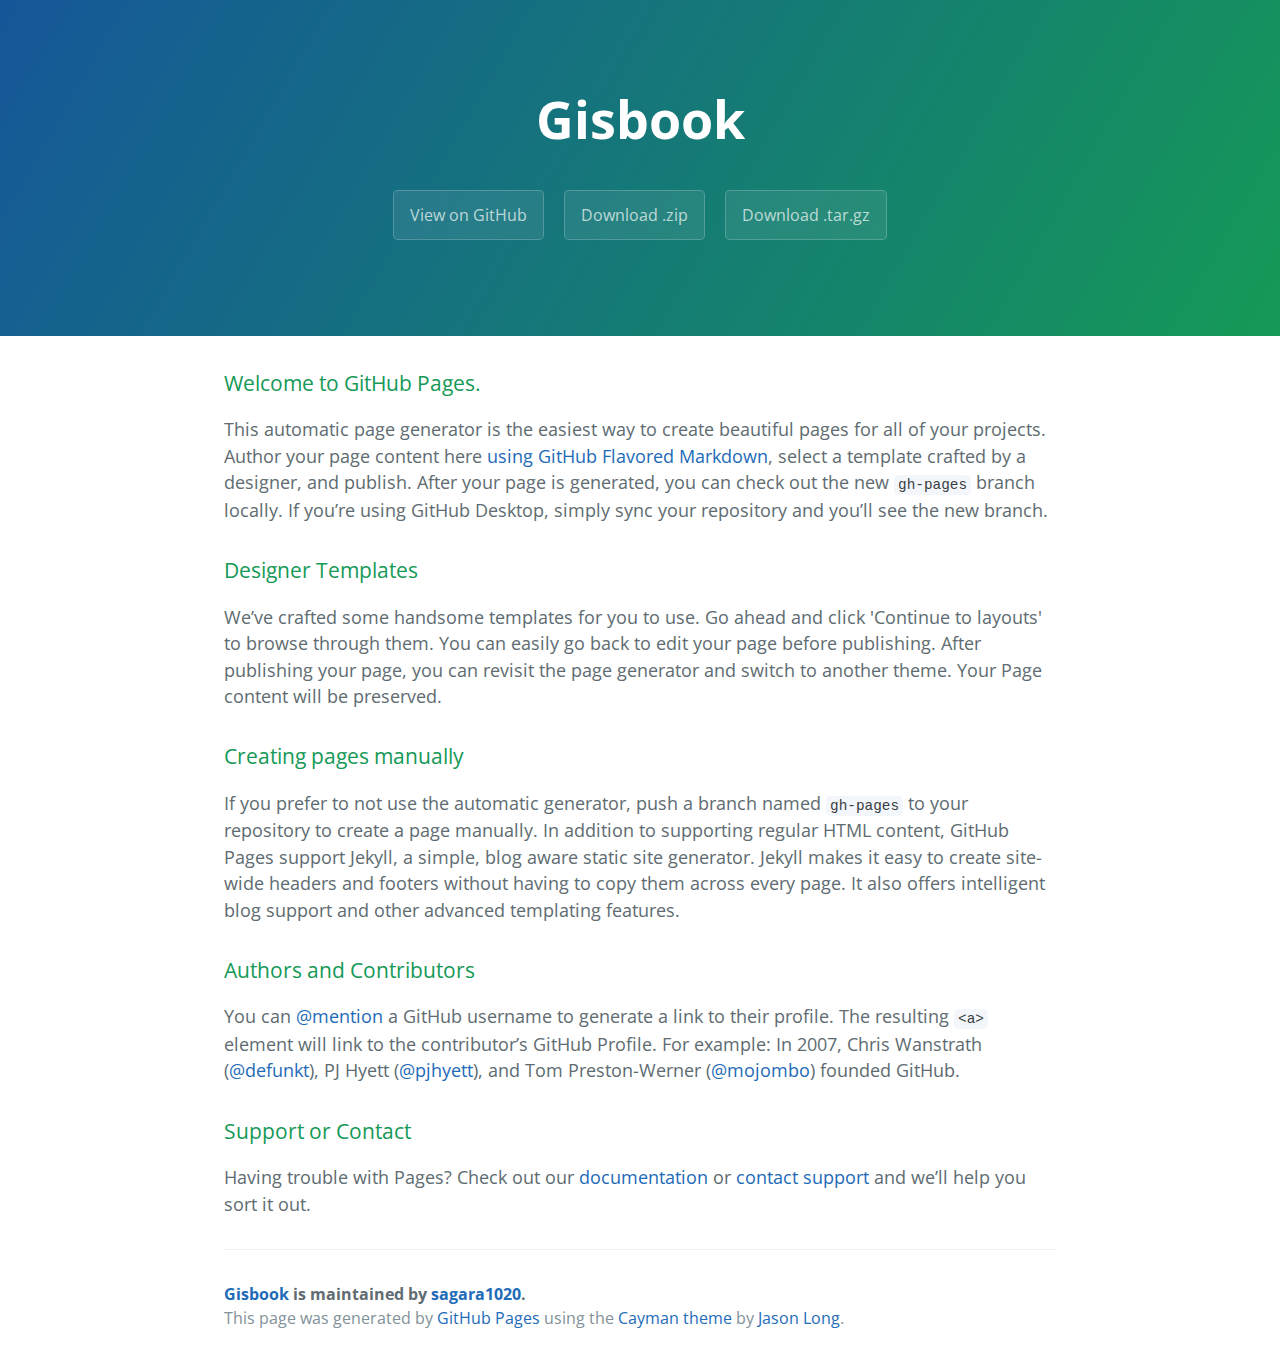
<file: index.html>
<!DOCTYPE html>
<html lang="en-us">
  <head>
    <meta charset="UTF-8">
    <title>Gisbook by sagara1020</title>
    <meta name="viewport" content="width=device-width, initial-scale=1">
    <link rel="stylesheet" type="text/css" href="stylesheets/normalize.css" media="screen">
    <link href='https://fonts.googleapis.com/css?family=Open+Sans:400,700' rel='stylesheet' type='text/css'>
    <link rel="stylesheet" type="text/css" href="stylesheets/stylesheet.css" media="screen">
    <link rel="stylesheet" type="text/css" href="stylesheets/github-light.css" media="screen">
  </head>
  <body>
    <section class="page-header">
      <h1 class="project-name">Gisbook</h1>
      <h2 class="project-tagline"></h2>
      <a href="https://github.com/sagara1020/gisbook" class="btn">View on GitHub</a>
      <a href="https://github.com/sagara1020/gisbook/zipball/master" class="btn">Download .zip</a>
      <a href="https://github.com/sagara1020/gisbook/tarball/master" class="btn">Download .tar.gz</a>
    </section>

    <section class="main-content">
      <h3>
<a id="welcome-to-github-pages" class="anchor" href="#welcome-to-github-pages" aria-hidden="true"><span class="octicon octicon-link"></span></a>Welcome to GitHub Pages.</h3>

<p>This automatic page generator is the easiest way to create beautiful pages for all of your projects. Author your page content here <a href="https://guides.github.com/features/mastering-markdown/">using GitHub Flavored Markdown</a>, select a template crafted by a designer, and publish. After your page is generated, you can check out the new <code>gh-pages</code> branch locally. If you’re using GitHub Desktop, simply sync your repository and you’ll see the new branch.</p>

<h3>
<a id="designer-templates" class="anchor" href="#designer-templates" aria-hidden="true"><span class="octicon octicon-link"></span></a>Designer Templates</h3>

<p>We’ve crafted some handsome templates for you to use. Go ahead and click 'Continue to layouts' to browse through them. You can easily go back to edit your page before publishing. After publishing your page, you can revisit the page generator and switch to another theme. Your Page content will be preserved.</p>

<h3>
<a id="creating-pages-manually" class="anchor" href="#creating-pages-manually" aria-hidden="true"><span class="octicon octicon-link"></span></a>Creating pages manually</h3>

<p>If you prefer to not use the automatic generator, push a branch named <code>gh-pages</code> to your repository to create a page manually. In addition to supporting regular HTML content, GitHub Pages support Jekyll, a simple, blog aware static site generator. Jekyll makes it easy to create site-wide headers and footers without having to copy them across every page. It also offers intelligent blog support and other advanced templating features.</p>

<h3>
<a id="authors-and-contributors" class="anchor" href="#authors-and-contributors" aria-hidden="true"><span class="octicon octicon-link"></span></a>Authors and Contributors</h3>

<p>You can <a href="https://github.com/blog/821" class="user-mention">@mention</a> a GitHub username to generate a link to their profile. The resulting <code>&lt;a&gt;</code> element will link to the contributor’s GitHub Profile. For example: In 2007, Chris Wanstrath (<a href="https://github.com/defunkt" class="user-mention">@defunkt</a>), PJ Hyett (<a href="https://github.com/pjhyett" class="user-mention">@pjhyett</a>), and Tom Preston-Werner (<a href="https://github.com/mojombo" class="user-mention">@mojombo</a>) founded GitHub.</p>

<h3>
<a id="support-or-contact" class="anchor" href="#support-or-contact" aria-hidden="true"><span class="octicon octicon-link"></span></a>Support or Contact</h3>

<p>Having trouble with Pages? Check out our <a href="https://help.github.com/pages">documentation</a> or <a href="https://github.com/contact">contact support</a> and we’ll help you sort it out.</p>

      <footer class="site-footer">
        <span class="site-footer-owner"><a href="https://github.com/sagara1020/gisbook">Gisbook</a> is maintained by <a href="https://github.com/sagara1020">sagara1020</a>.</span>

        <span class="site-footer-credits">This page was generated by <a href="https://pages.github.com">GitHub Pages</a> using the <a href="https://github.com/jasonlong/cayman-theme">Cayman theme</a> by <a href="https://twitter.com/jasonlong">Jason Long</a>.</span>
      </footer>

    </section>

  
  </body>
</html>
</file>
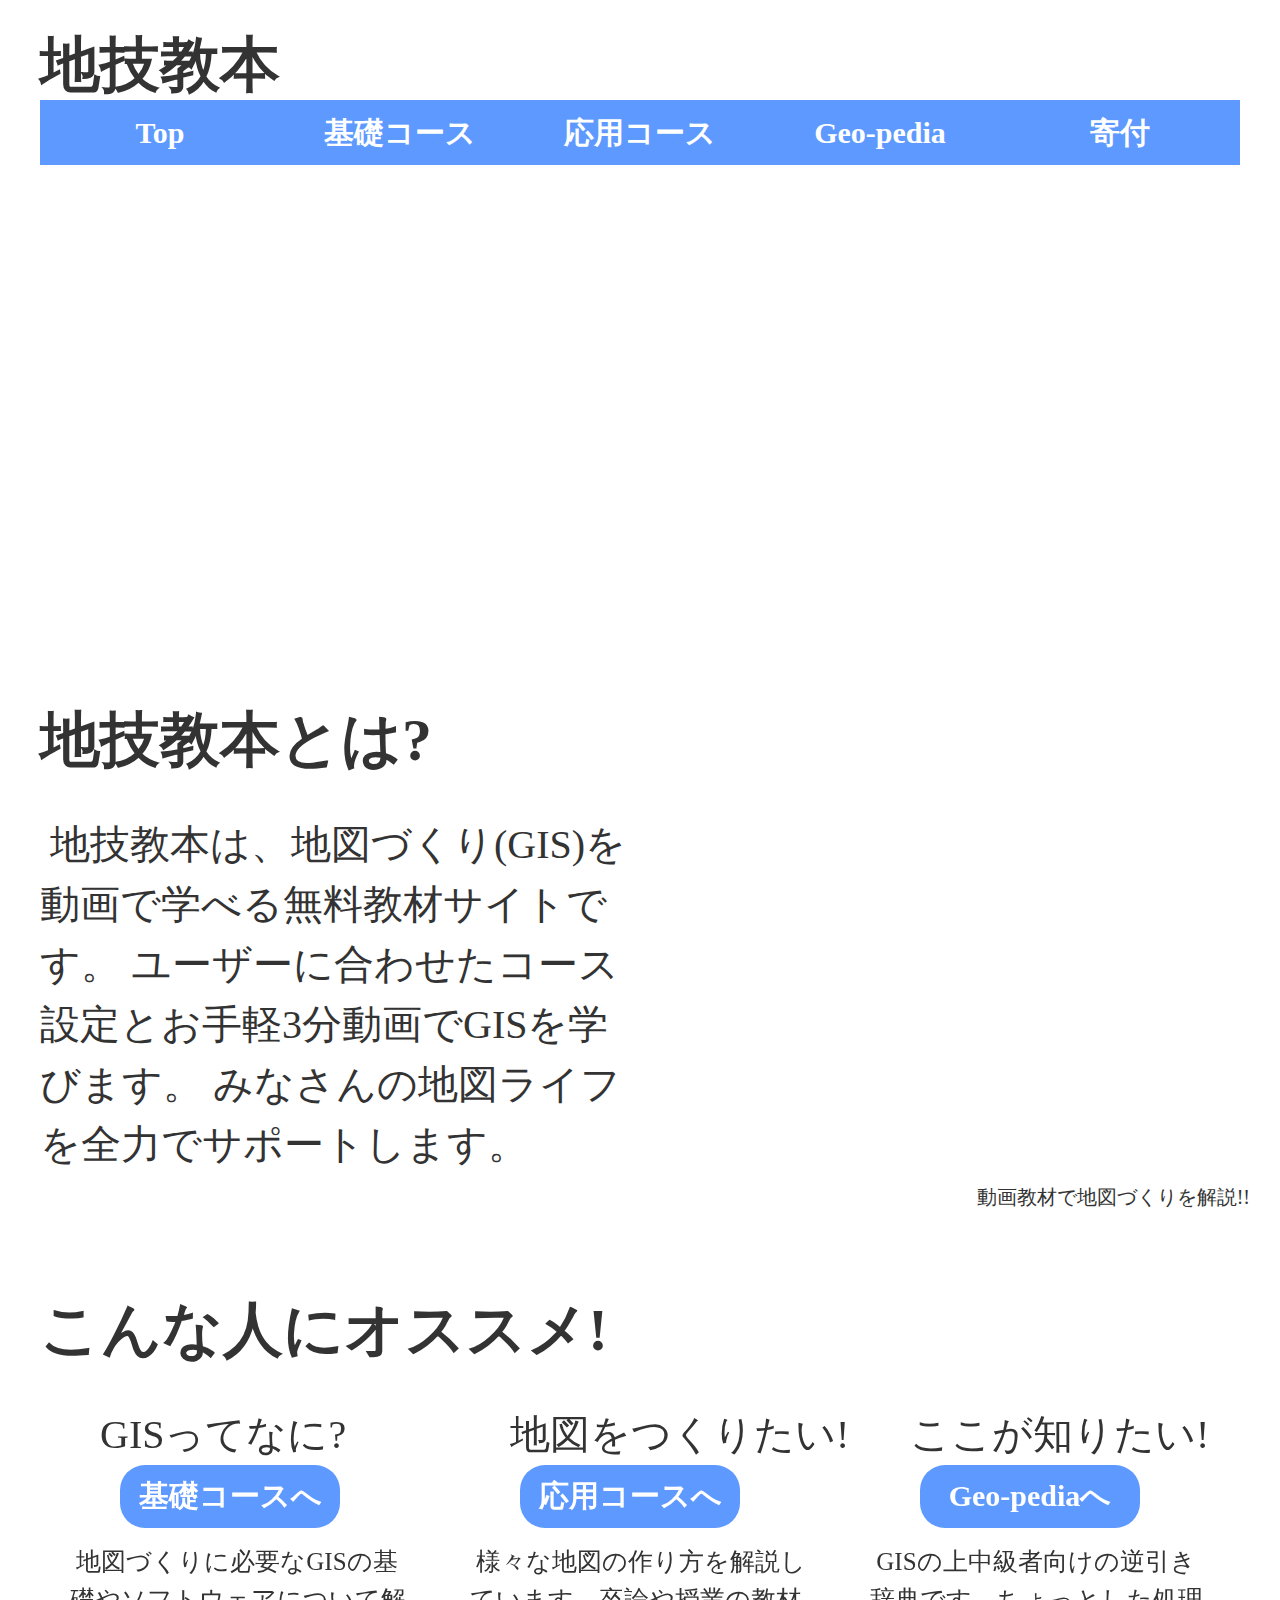
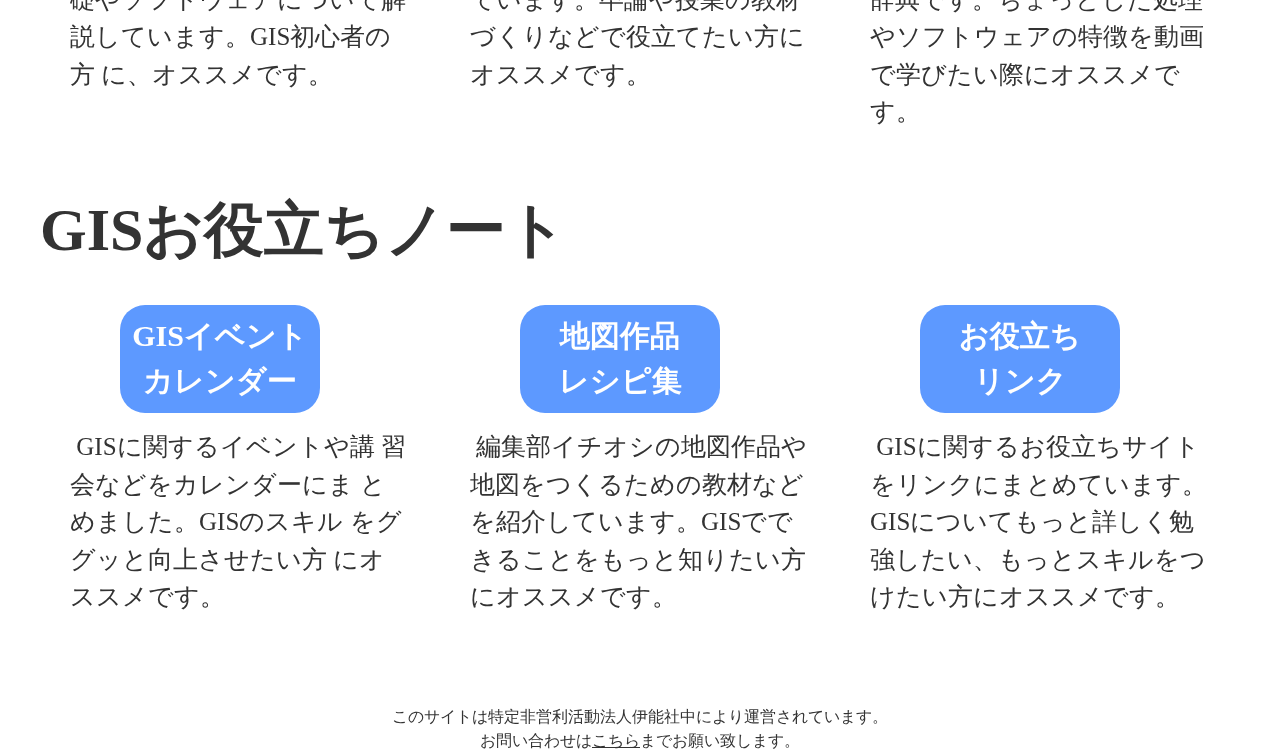
<file: home/index.html>
<!DOCTYPE html>
<html lang="ja">

<head>
    <meta charset="utf-8">
    <link rel="stylesheet" href="css/index.css">
    <link rel="stylesheet" href="css/slide.css">
    <title>　地技教本　</title>
  </head>
  <body>
    <div id="pagebody">
    <div id=header>
      <h1>地技教本</h1>
    </div>
    <div id="go2menu">
    <ul id="menu">
      <li><a href="#">Top</a></li>
      <li><a href="pdf_image/kiso.pdf">基礎コース</a></li>
      <li><a href="pdf_image/ouyo.pdf">応用コース</a></li>
      <li><a href="pdf_image/Geo-pedia.pdf">Geo-pedia</a></li>
      <li><a href="#">寄付</a></li>
    </ul>
  </div>
   <div id="stage">
       <div id="frame">
         <div id="photo1"><img src="img/top_pic1.png" width=1200px></div>
         <div id="photo2"><img src="img/top_pic2.png"width=1200px></div>
         <div id="photo3"><img src="img/top_pic3.png"width=1200px></div>
         <div id="photo4"><img src="img/top_pic2.png"width=1200px></div>
  </div>

   <h1> 地技教本とは? </h1>
   <div id="chigi">
     <div id="chigi_left">
       <p id=top>&nbsp;地技教本は、地図づくり(GIS)を動画で学べる無料教材サイトです。 ユーザーに合わせたコース設定とお手軽3分動画でGISを学びます。
   みなさんの地図ライフを全力でサポートします。</p>
    </div>
     <div id="chigi_right">
       <iframe width="550" height="360" src="https://www.youtube.com/embed/EKrIfgzBVqo" frameborder="0" allowfullscreen></iframe>
       <p id="chigi_right_shosai">動画教材で地図づくりを解説!!</p>
     </div>
    </div>
　
   <h1>こんな人にオススメ!</h1>
   <div class="osusume">
     <div id="osusume1_left"><p class="setsumei">GISってなに?</p></div>
     <div id="osusume1_center"><p class="setsumei">地図をつくりたい!</p></div>
     <div id="osusume1_right"><p class="setsumei">ここが知りたい!</p></div>
   </div>
   <div id="osusume2">
  <div id="osusume_left">
     <a href="pdf_image/kiso.pdf" class="go2">基礎コースへ</a>
     <p class="shosai">&nbsp;地図づくりに必要なGISの基礎やソフトウェアについて解説しています。GIS初心者の方 に、オススメです。</p>
  </div>
  <div id="osusume_center">
      <a href="pdf_image/ouyo.pdf" class="go2">応用コースへ</a>
      <p class="shosai">&nbsp;様々な地図の作り方を解説し ています。卒論や授業の教材 づくりなどで役立てたい方に オススメです。</p>
  </div>
  <div id="osusume_right">
      <a href="pdf_image/Geo-pedia.pdf" class="go2">Geo-pediaへ</a>
      <p class="shosai">&nbsp;GISの上中級者向けの逆引き辞典です。ちょっとした処理やソフトウェアの特徴を動画で学びたい際にオススメです。</p>
  </div>
  </div>

  <h1>GISお役立ちノート</h1>
  <div id="gis_note">
  <div id="note_right">
  <a href="pdf_image/calender.pdf" class="go2note">GISイベント<br>カレンダー</a>
  <p class=shosai>&nbsp;GISに関するイベントや講 習会などをカレンダーにま とめました。GISのスキル をググッと向上させたい方 にオススメです。</p>
  </div>
  <div id="note_center">
  <a href="pdf_image/recipe.pdf" class="go2note">地図作品<br>レシピ集</a>
  <p class=shosai>&nbsp;編集部イチオシの地図作品や地図をつくるための教材などを紹介しています。GISでできることをもっと知りたい方にオススメです。</p>
  </div>
  <div id="note_left">
  <a href="pdf_image/link.pdf" class="go2note">お役立ち<br>リンク</a>
  <p class=shosai>&nbsp;GISに関するお役立ちサイトをリンクにまとめています。GISについてもっと詳しく勉強したい、もっとスキルをつけたい方にオススメです。</p>
 </div>
 </div>
  <div id="toiawase">
  <footer id="oshosai"> <center>このサイトは特定非営利活動法人伊能社中により運営されています。
                       <br>お問い合わせは<a href="#">こちら</a>までお願い致します。<center>
  </footer>
  </div>
  </div>

  </body>

</html>
</file>
<file: stylesheets/stylesheet.css>
* {
  box-sizing: border-box; }

body {
  padding: 0;
  margin: 0;
  font-family: "Open Sans", "Helvetica Neue", Helvetica, Arial, sans-serif;
  font-size: 16px;
  line-height: 1.5;
  color: #606c71; }

a {
  color: #1e6bb8;
  text-decoration: none; }
  a:hover {
    text-decoration: underline; }

.btn {
  display: inline-block;
  margin-bottom: 1rem;
  color: rgba(255, 255, 255, 0.7);
  background-color: rgba(255, 255, 255, 0.08);
  border-color: rgba(255, 255, 255, 0.2);
  border-style: solid;
  border-width: 1px;
  border-radius: 0.3rem;
  transition: color 0.2s, background-color 0.2s, border-color 0.2s; }
  .btn + .btn {
    margin-left: 1rem; }

.btn:hover {
  color: rgba(255, 255, 255, 0.8);
  text-decoration: none;
  background-color: rgba(255, 255, 255, 0.2);
  border-color: rgba(255, 255, 255, 0.3); }

@media screen and (min-width: 64em) {
  .btn {
    padding: 0.75rem 1rem; } }

@media screen and (min-width: 42em) and (max-width: 64em) {
  .btn {
    padding: 0.6rem 0.9rem;
    font-size: 0.9rem; } }

@media screen and (max-width: 42em) {
  .btn {
    display: block;
    width: 100%;
    padding: 0.75rem;
    font-size: 0.9rem; }
    .btn + .btn {
      margin-top: 1rem;
      margin-left: 0; } }

.page-header {
  color: #fff;
  text-align: center;
  background-color: #159957;
  background-image: linear-gradient(120deg, #155799, #159957); }

@media screen and (min-width: 64em) {
  .page-header {
    padding: 5rem 6rem; } }

@media screen and (min-width: 42em) and (max-width: 64em) {
  .page-header {
    padding: 3rem 4rem; } }

@media screen and (max-width: 42em) {
  .page-header {
    padding: 2rem 1rem; } }

.project-name {
  margin-top: 0;
  margin-bottom: 0.1rem; }

@media screen and (min-width: 64em) {
  .project-name {
    font-size: 3.25rem; } }

@media screen and (min-width: 42em) and (max-width: 64em) {
  .project-name {
    font-size: 2.25rem; } }

@media screen and (max-width: 42em) {
  .project-name {
    font-size: 1.75rem; } }

.project-tagline {
  margin-bottom: 2rem;
  font-weight: normal;
  opacity: 0.7; }

@media screen and (min-width: 64em) {
  .project-tagline {
    font-size: 1.25rem; } }

@media screen and (min-width: 42em) and (max-width: 64em) {
  .project-tagline {
    font-size: 1.15rem; } }

@media screen and (max-width: 42em) {
  .project-tagline {
    font-size: 1rem; } }

.main-content :first-child {
  margin-top: 0; }
.main-content img {
  max-width: 100%; }
.main-content h1, .main-content h2, .main-content h3, .main-content h4, .main-content h5, .main-content h6 {
  margin-top: 2rem;
  margin-bottom: 1rem;
  font-weight: normal;
  color: #159957; }
.main-content p {
  margin-bottom: 1em; }
.main-content code {
  padding: 2px 4px;
  font-family: Consolas, "Liberation Mono", Menlo, Courier, monospace;
  font-size: 0.9rem;
  color: #383e41;
  background-color: #f3f6fa;
  border-radius: 0.3rem; }
.main-content pre {
  padding: 0.8rem;
  margin-top: 0;
  margin-bottom: 1rem;
  font: 1rem Consolas, "Liberation Mono", Menlo, Courier, monospace;
  color: #567482;
  word-wrap: normal;
  background-color: #f3f6fa;
  border: solid 1px #dce6f0;
  border-radius: 0.3rem; }
  .main-content pre > code {
    padding: 0;
    margin: 0;
    font-size: 0.9rem;
    color: #567482;
    word-break: normal;
    white-space: pre;
    background: transparent;
    border: 0; }
.main-content .highlight {
  margin-bottom: 1rem; }
  .main-content .highlight pre {
    margin-bottom: 0;
    word-break: normal; }
.main-content .highlight pre, .main-content pre {
  padding: 0.8rem;
  overflow: auto;
  font-size: 0.9rem;
  line-height: 1.45;
  border-radius: 0.3rem; }
.main-content pre code, .main-content pre tt {
  display: inline;
  max-width: initial;
  padding: 0;
  margin: 0;
  overflow: initial;
  line-height: inherit;
  word-wrap: normal;
  background-color: transparent;
  border: 0; }
  .main-content pre code:before, .main-content pre code:after, .main-content pre tt:before, .main-content pre tt:after {
    content: normal; }
.main-content ul, .main-content ol {
  margin-top: 0; }
.main-content blockquote {
  padding: 0 1rem;
  margin-left: 0;
  color: #819198;
  border-left: 0.3rem solid #dce6f0; }
  .main-content blockquote > :first-child {
    margin-top: 0; }
  .main-content blockquote > :last-child {
    margin-bottom: 0; }
.main-content table {
  display: block;
  width: 100%;
  overflow: auto;
  word-break: normal;
  word-break: keep-all; }
  .main-content table th {
    font-weight: bold; }
  .main-content table th, .main-content table td {
    padding: 0.5rem 1rem;
    border: 1px solid #e9ebec; }
.main-content dl {
  padding: 0; }
  .main-content dl dt {
    padding: 0;
    margin-top: 1rem;
    font-size: 1rem;
    font-weight: bold; }
  .main-content dl dd {
    padding: 0;
    margin-bottom: 1rem; }
.main-content hr {
  height: 2px;
  padding: 0;
  margin: 1rem 0;
  background-color: #eff0f1;
  border: 0; }

@media screen and (min-width: 64em) {
  .main-content {
    max-width: 64rem;
    padding: 2rem 6rem;
    margin: 0 auto;
    font-size: 1.1rem; } }

@media screen and (min-width: 42em) and (max-width: 64em) {
  .main-content {
    padding: 2rem 4rem;
    font-size: 1.1rem; } }

@media screen and (max-width: 42em) {
  .main-content {
    padding: 2rem 1rem;
    font-size: 1rem; } }

.site-footer {
  padding-top: 2rem;
  margin-top: 2rem;
  border-top: solid 1px #eff0f1; }

.site-footer-owner {
  display: block;
  font-weight: bold; }

.site-footer-credits {
  color: #819198; }

@media screen and (min-width: 64em) {
  .site-footer {
    font-size: 1rem; } }

@media screen and (min-width: 42em) and (max-width: 64em) {
  .site-footer {
    font-size: 1rem; } }

@media screen and (max-width: 42em) {
  .site-footer {
    font-size: 0.9rem; } }
</file>
<file: stylesheets/github-light.css>
/*
   Copyright 2014 GitHub Inc.

   Licensed under the Apache License, Version 2.0 (the "License");
   you may not use this file except in compliance with the License.
   You may obtain a copy of the License at

       http://www.apache.org/licenses/LICENSE-2.0

   Unless required by applicable law or agreed to in writing, software
   distributed under the License is distributed on an "AS IS" BASIS,
   WITHOUT WARRANTIES OR CONDITIONS OF ANY KIND, either express or implied.
   See the License for the specific language governing permissions and
   limitations under the License.

*/

.pl-c /* comment */ {
  color: #969896;
}

.pl-c1      /* constant, markup.raw, meta.diff.header, meta.module-reference, meta.property-name, support, support.constant, support.variable, variable.other.constant */,
.pl-s .pl-v /* string variable */ {
  color: #0086b3;
}

.pl-e  /* entity */,
.pl-en /* entity.name */ {
  color: #795da3;
}

.pl-s .pl-s1 /* string source */,
.pl-smi      /* storage.modifier.import, storage.modifier.package, storage.type.java, variable.other, variable.parameter.function */ {
  color: #333;
}

.pl-ent /* entity.name.tag */ {
  color: #63a35c;
}

.pl-k /* keyword, storage, storage.type */ {
  color: #a71d5d;
}

.pl-pds              /* punctuation.definition.string, string.regexp.character-class */,
.pl-s                /* string */,
.pl-s .pl-pse .pl-s1 /* string punctuation.section.embedded source */,
.pl-sr               /* string.regexp */,
.pl-sr .pl-cce       /* string.regexp constant.character.escape */,
.pl-sr .pl-sra       /* string.regexp string.regexp.arbitrary-repitition */,
.pl-sr .pl-sre       /* string.regexp source.ruby.embedded */ {
  color: #183691;
}

.pl-v /* variable */ {
  color: #ed6a43;
}

.pl-id /* invalid.deprecated */ {
  color: #b52a1d;
}

.pl-ii /* invalid.illegal */ {
  background-color: #b52a1d;
  color: #f8f8f8;
}

.pl-sr .pl-cce /* string.regexp constant.character.escape */ {
  color: #63a35c;
  font-weight: bold;
}

.pl-ml /* markup.list */ {
  color: #693a17;
}

.pl-mh        /* markup.heading */,
.pl-mh .pl-en /* markup.heading entity.name */,
.pl-ms        /* meta.separator */ {
  color: #1d3e81;
  font-weight: bold;
}

.pl-mq /* markup.quote */ {
  color: #008080;
}

.pl-mi /* markup.italic */ {
  color: #333;
  font-style: italic;
}

.pl-mb /* markup.bold */ {
  color: #333;
  font-weight: bold;
}

.pl-md /* markup.deleted, meta.diff.header.from-file */ {
  background-color: #ffecec;
  color: #bd2c00;
}

.pl-mi1 /* markup.inserted, meta.diff.header.to-file */ {
  background-color: #eaffea;
  color: #55a532;
}

.pl-mdr /* meta.diff.range */ {
  color: #795da3;
  font-weight: bold;
}

.pl-mo /* meta.output */ {
  color: #1d3e81;
}
</file>
<file: home/css/index.css>
* {
	margin:0; padding:0; 	/*全要素のマージン・パディングをリセット*/
	line-height:1.5;	/*全要素の行の高さを1.5倍にする*/
	color:#333333;		/*文字色*/

}
body {
	background-color:#ffffff;	/*ページ全体の背景色*/
	text-align:center;		/*IE6以下でセンタリングするための対策*/
}
#pagebody {
	width:1200px; margin:0 auto;	/*内容全体をセンタリング*/
	text-align:left;	/*テキストの配置を左揃えにする*/
	background-color:#ffffff;		/*内容全体の背景色*/
}


#header{
	width: 1200px;
	height: 100px;
  float:left;
  font-size:30px;
  font-family:'ヒラギノ角ゴ ProN W3','Hiragino Kaku Gothic ProN';
  margin: auto;
}
h1{
	width: 1200px;
	height: 100px;
	float:left;
	font-family:'ヒラギノ角ゴ ProN W3','Hiragino Kaku Gothic ProN';
  font-size: 60px;
	margin: 20px 0px;
  }

#go2menu{
	width:1200px;
	height: 150px;
}
ul#menu {
  width:1200px;
  padding:0;
  margin:0;
  list-style-type: none;
}

ul#menu li {
  width:20%;
  float:left;
  padding:0;
  margin:0;
  text-align:center;
}

ul#menu li a {
  width:auto;
  color:#fff;
  font-size:30px;
  font-family:'ヒラギノ角ゴ ProN W3','Hiragino Kaku Gothic ProN';
  font-weight:bold;
  padding:10px 0;
  text-decoration:none;
  display:block;
  background:#5D99FF;
}

ul#menu li a:hover {
  background:#005FFF;
}


#chigi_left{
	float:left;
  width: 600px;
  height: 450px;
  margin: 0 0px;
  padding: 0;
  overflow: hidden;
  }


p{font-family:'ヒラギノ角ゴ ProN W3','Hiragino Kaku Gothic ProN';
 font-size: 40px;
 }

#top{font-family:'ヒラギノ角ゴ ProN W3','Hiragino Kaku Gothic ProN';
     font-size: 40px;
     margin: 0 auto;
   }


 #chigi_right{
 float:right;
 width: 600px;
 height: 450px;
 margin: 0px 50px;
 padding: 0;
 overflow: hidden;
 }


#chigi_right_shosai{
 float:right;
 font-family:'ヒラギノ角ゴ ProN W3','Hiragino Kaku Gothic ProN';
 font-size: 20px;
 margin: 0px 40px;
 }

 .setsumei{font-family:'ヒラギノ角ゴ ProN W3','Hiragino Kaku Gothic ProN';
  font-size: 50px;
  }

#osusume{
	width: 1300px;
	height: 80px;

}

#osusume1_left{
 float:left;
 width: 350px;
 height: 50px;
 margin: 0px 60px;
 }

#osusume1_center{
 float:left;
 width: 350px;
 height: 60px;
 margin: 0px 0px;
 }

#osusume1_right{
 float:left;
 width: 350px;
 height: 60px;
 margin: 0px 50px;

 }


 #osusume_left{
	float:left;
	width: 340px;
	height: 300px;
	margin: 0px 30px;
	}

 #osusume_center{
	float:left;
	width: 340px;
	height: 300px;
	margin: 0px 30px;
	}

 #osusume_right{
	float:left;
	width: 340px;
	height: 300px;
	margin: 0px 30px;

	}

.setsumei{
	float:left;
	width: 340px;
	height: 60px;
	font-family:'ヒラギノ角ゴ ProN W3','Hiragino Kaku Gothic ProN';
  font-size: 40px;
	margin: 0px 0px;
}
.shosai{
	float:left;
	font-family:'ヒラギノ角ゴ ProN W3','Hiragino Kaku Gothic ProN';
  font-size: 25px;
	margin: 15px 0px;
}

.go2 {
	  float:left;
    width:220px;
    font-size:30px;
		font-family:'ヒラギノ角ゴ ProN W3','Hiragino Kaku Gothic ProN';
    font-weight:bold;
    text-decoration:none;
    display:block;
    text-align:center;
    padding:8px 0 10px;
		margin: 0px 50px;
    color:#fff;
    background-color:#5D99FF;
    border-radius:25px;
}

.go2:hover {
  background:#005FFF;
}

#gis_note{
	width: 1200px;
	height: 1000px;
 }
#note_right{
	float:left;
	width: 340px;
	height: 400px;
	margin: 0px 30px;
}

#note_center{
	float:left;
	width: 340px;
	height: 400px;
	margin: 0px 30px;
}

#note_left{
	float:left;
	width: 340px;
	height: 400px;
	margin: 0px 30px;
}

.go2note{
	float:left;
	width:200px;
	font-size:30px;
	font-family:'ヒラギノ角ゴ ProN W3','Hiragino Kaku Gothic ProN';
	font-weight:bold;
	text-decoration:none;
	display:block;
	text-align:center;
	padding:8px 0 10px;
	margin: 0px 50px;
	color:#fff;
	background-color:#5D99FF;
	border-radius:25px;
}
.go2note:hover {
  background:#005FFF;
}

#toiawase{
	width: 1200px;
	height: 200px;
}
#otoiawase{
	font-family:'ヒラギノ角ゴ ProN W3','Hiragino Kaku Gothic ProN';
  font-size: 30px;
}
</file>
<file: home/css/slide.css>
#stage {
    position: relative;
    width: 1300px;
    height:600;
    margin: 0 auto;
}
#photo1,#photo2,#photo3,#photo4 {
    position: absolute;
    float: left;
    width: 1200px;
    height: 600px;
    left:1200px;
    -moz-animation: imgtrans 24s infinite;
    -webkit-animation: imgtrans 24s infinite;
    animation: imgtrans 24s infinite;
}
#photo1 {
    -moz-animation-delay: 0s;
    -webkit-animation-delay: 0s;
    animation-delay: 0s;
}
#photo2 {
    -moz-animation-delay: 6s;
    -webkit-animation-delay: 6s;
    animation-delay: 6s;
}
#photo3 {
    -moz-animation-delay: 12s;
    -webkit-animation-delay: 12s;
    animation-delay: 12s;
}
#photo4 {
    -moz-animation-delay: 18s;
    -webkit-animation-delay: 18s;
    animation-delay: 18s;
}
#frame {
    width: 1200px;
    height: 510px;
    position: relative;
    overflow: hidden;
}
@-webkit-keyframes imgtrans {
 0% { left:100%; }
 5% { left:0%; }
 25% { left:0%; }
 30% { left:-100%; }
 100% { left:-100%; }
}
@-moz-keyframes imgtrans {
 0% { left:100%; }
 5% { left:0%; }
 25% { left:0%; }
 30% { left:-100%; }
 100% { left:-100%; }
}
@keyframes imgtrans {
 0% { left:100%; }
 5% { left:0%; }
 25% { left:0%; }
 30% { left:-100%; }
 100% { left:-100%; }
}
</file>
